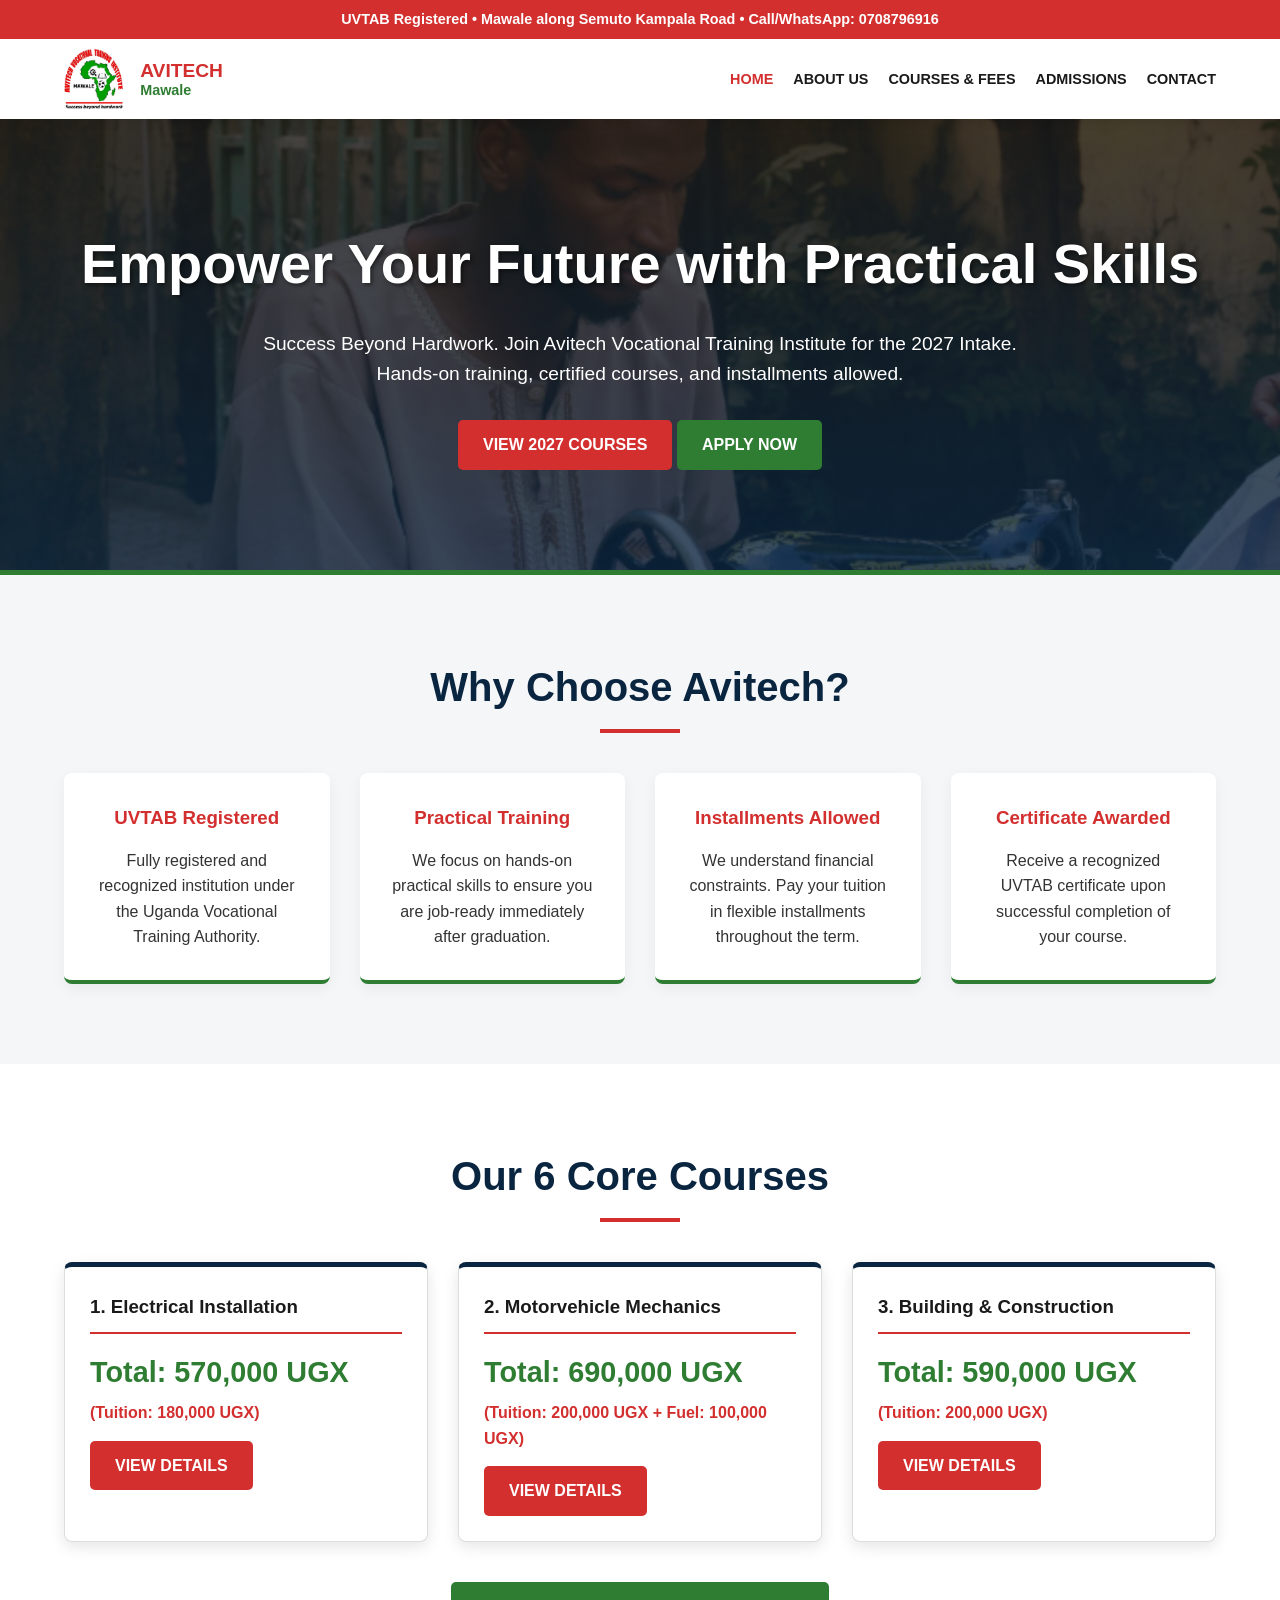
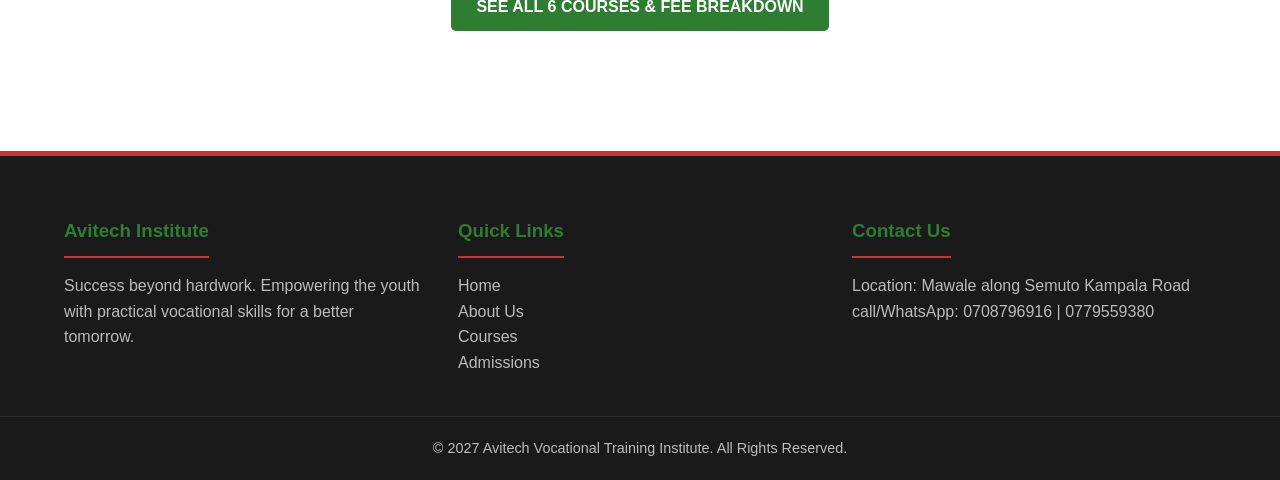
<file: index.html>
<!DOCTYPE html>
<html lang="en">
<head>
    <meta charset="UTF-8">
    <meta name="viewport" content="width=device-width, initial-scale=1.0">
    <title>Avitech Vocational Training Institute | Mawale</title>
    <link rel="stylesheet" href="style.css">
</head>
<body>
    <header>
        <div class="top-bar">
            UVTAB Registered • Mawale along Semuto Kampala Road • Call/WhatsApp: 0708796916
        </div>
        <div class="container nav-container">
            <div class="logo">
                
                <img src="image/logo.jpeg" alt="Avitech Logo">
                <div class="logo-text">AVITECH<span>Mawale</span></div>
            </div>
            <ul class="nav-links">
                <li><a href="index.html" class="active">Home</a></li>
                <li><a href="about.html">About Us</a></li>
                <li><a href="courses.html">Courses & Fees</a></li>
                <li><a href="admissions.html">Admissions</a></li>
                <li><a href="contact.html">Contact</a></li>
            </ul>
            <div class="hamburger"><span></span><span></span><span></span></div>
        </div>
    </header>

    <section class="hero">
        <div class="container">
            <h1>Empower Your Future with Practical Skills</h1>
            <p>Success Beyond Hardwork. Join Avitech Vocational Training Institute for the 2027 Intake. Hands-on training, certified courses, and installments allowed.</p>
            <a href="courses.html" class="btn btn-red">View 2027 Courses</a>
            <a href="contact.html" class="btn btn-green">Apply Now</a>
        </div>
    </section>

    <section class="features">
        <div class="container">
            <h2 class="section-title">Why Choose Avitech?</h2>
            <div class="features-grid">
                <div class="feature-card">
                    <h3>UVTAB Registered</h3>
                    <p>Fully registered and recognized institution under the Uganda Vocational Training Authority.</p>
                </div>
                <div class="feature-card">
                    <h3>Practical Training</h3>
                    <p>We focus on hands-on practical skills to ensure you are job-ready immediately after graduation.</p>
                </div>
                <div class="feature-card">
                    <h3>Installments Allowed</h3>
                    <p>We understand financial constraints. Pay your tuition in flexible installments throughout the term.</p>
                </div>
                <div class="feature-card">
                    <h3>Certificate Awarded</h3>
                    <p>Receive a recognized UVTAB certificate upon successful completion of your course.</p>
                </div>
            </div>
        </div>
    </section>

    <section class="courses-section">
        <div class="container">
            <h2 class="section-title">Our 6 Core Courses</h2>
            <div class="course-grid">
                <div class="course-card">
                    <div class="course-body">
                        <h3>1. Electrical Installation</h3>
                        <div class="price-tag">Total: 570,000 UGX</div>
                        <div class="price-details">(Tuition: 180,000 UGX)</div>
                        <a href="courses.html" class="btn btn-red">View Details</a>
                    </div>
                </div>
                <div class="course-card">
                    <div class="course-body">
                        <h3>2. Motorvehicle Mechanics</h3>
                        <div class="price-tag">Total: 690,000 UGX</div>
                        <div class="price-details">(Tuition: 200,000 UGX + Fuel: 100,000 UGX)</div>
                        <a href="courses.html" class="btn btn-red">View Details</a>
                    </div>
                </div>
                <div class="course-card">
                    <div class="course-body">
                        <h3>3. Building & Construction</h3>
                        <div class="price-tag">Total: 590,000 UGX</div>
                        <div class="price-details">(Tuition: 200,000 UGX)</div>
                        <a href="courses.html" class="btn btn-red">View Details</a>
                    </div>
                </div>
            </div>
            <div style="text-align: center; margin-top: 40px;">
                <a href="courses.html" class="btn btn-green">See All 6 Courses & Fee Breakdown</a>
            </div>
        </div>
    </section>

    <footer>
        <div class="container footer-grid">
            <div>
                <h3>Avitech Institute</h3>
                <p>Success beyond hardwork. Empowering the youth with practical vocational skills for a better tomorrow.</p>
            </div>
            <div>
                <h3>Quick Links</h3>
                <ul>
                    <li><a href="index.html">Home</a></li>
                    <li><a href="about.html">About Us</a></li>
                    <li><a href="courses.html">Courses</a></li>
                    <li><a href="admissions.html">Admissions</a></li>
                </ul>
            </div>
            <div>
                <h3>Contact Us</h3>
                <p>Location: Mawale along Semuto Kampala Road</p>
                <p>call/WhatsApp: 0708796916 | 0779559380</p>
            </div>
        </div>
        <div class="footer-bottom">
            <p>&copy; 2027 Avitech Vocational Training Institute. All Rights Reserved.</p>
        </div>
    </footer>
    <script src="script.js"></script>
</body>
</html>
</file>
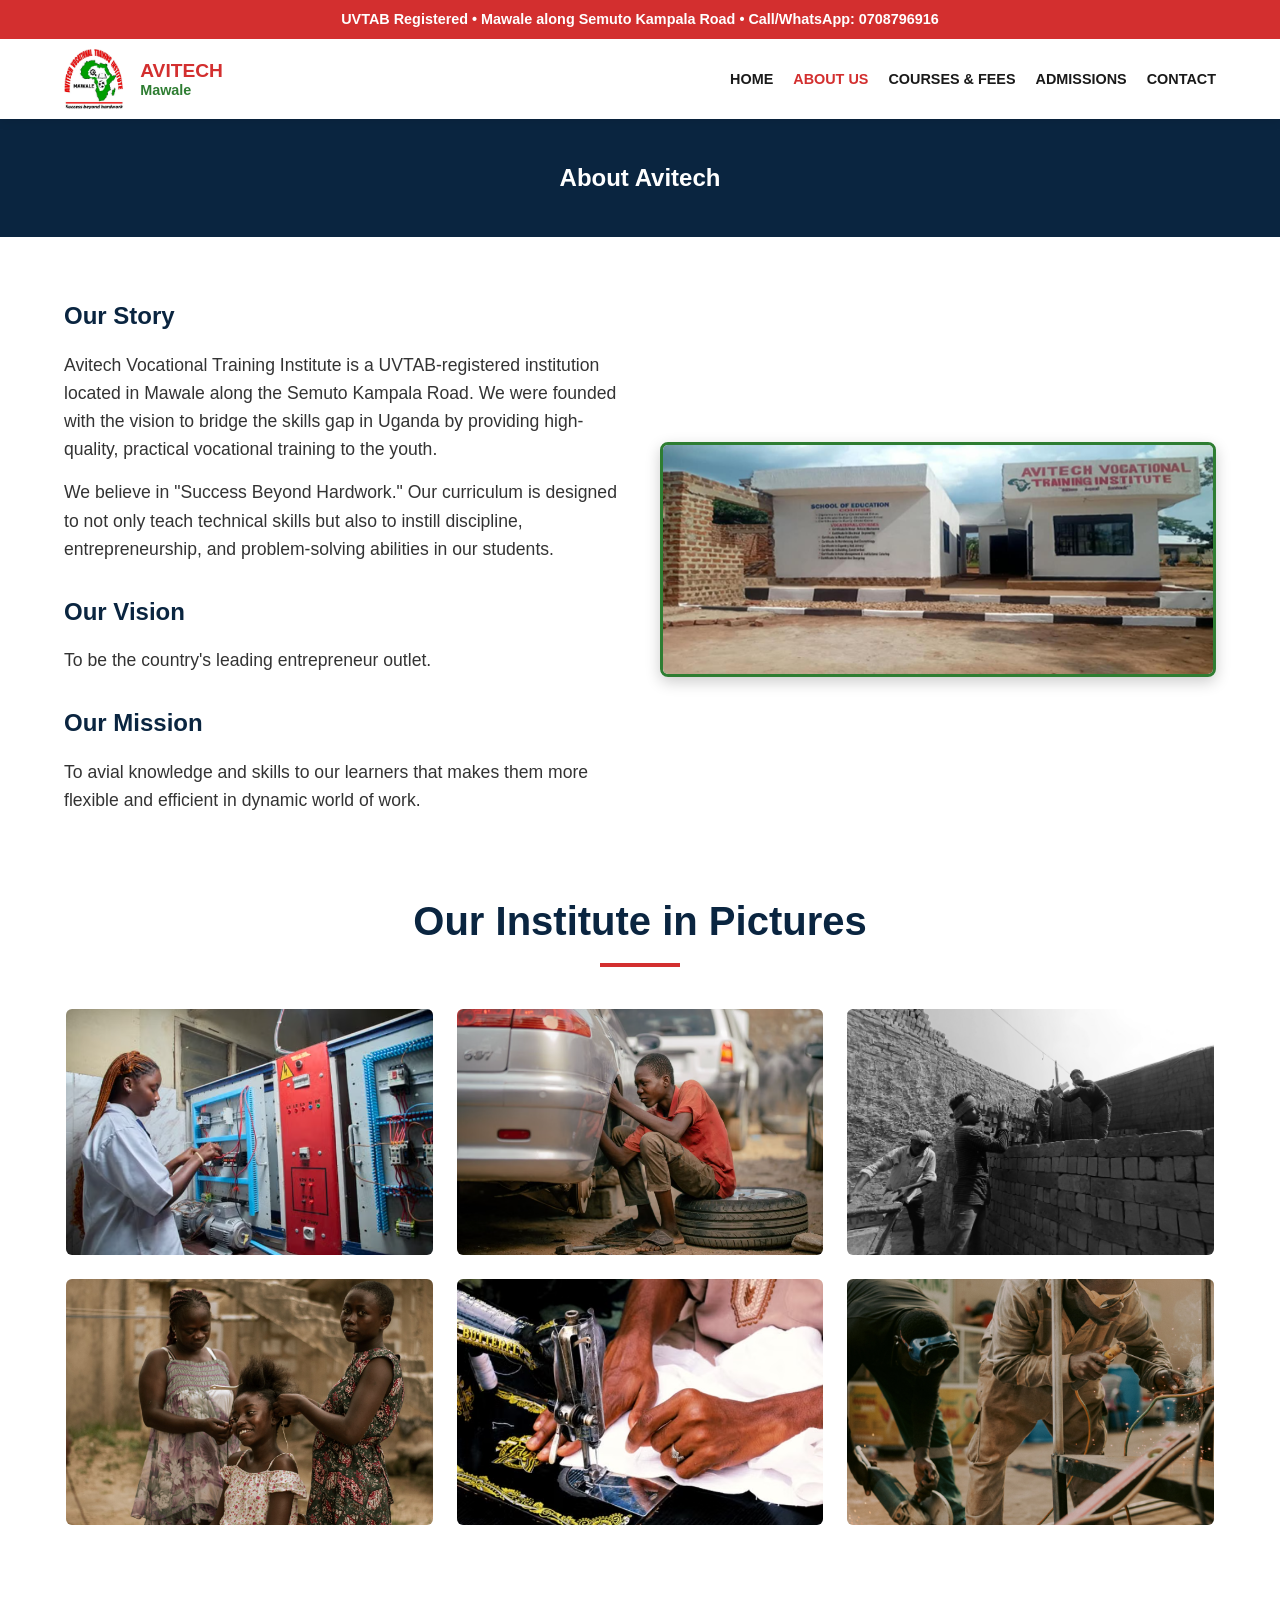
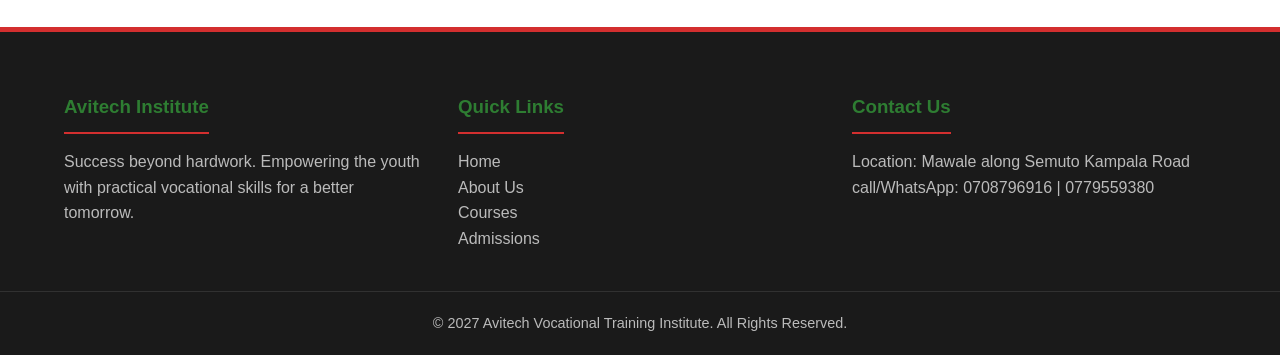
<file: about.html>
<!DOCTYPE html>
<html lang="en">
<head>
    <meta charset="UTF-8">
    <meta name="viewport" content="width=device-width, initial-scale=1.0">
    <title>About Us | Avitech</title>
    <link rel="stylesheet" href="style.css">
</head>
<body>
    <header>
        <div class="top-bar">UVTAB Registered • Mawale along Semuto Kampala Road • Call/WhatsApp: 0708796916</div>
        <div class="container nav-container">
            <div class="logo">
                <img src="image/logo.jpeg" alt="Avitech Logo">
                <div class="logo-text">AVITECH<span>Mawale</span></div>
            </div>
            <ul class="nav-links">
                <li><a href="index.html">Home</a></li>
                <li><a href="about.html" class="active">About Us</a></li>
                <li><a href="courses.html">Courses & Fees</a></li>
                <li><a href="admissions.html">Admissions</a></li>
                <li><a href="contact.html">Contact</a></li>
            </ul>
            <div class="hamburger"><span></span><span></span><span></span></div>
        </div>
    </header>

    <section style="background: var(--logo-blue); color: white; padding: 40px 0; text-align: center;">
        <div class="container"><h1 style="color: white; margin: 0;">About Avitech</h1></div>
    </section>

    <section style="padding: 60px 0;">
        <div class="container">
            <div class="about-grid">
                <div class="about-text">
                    <h2>Our Story</h2>
                    <p>Avitech Vocational Training Institute is a UVTAB-registered institution located in Mawale along the Semuto Kampala Road. We were founded with the vision to bridge the skills gap in Uganda by providing high-quality, practical vocational training to the youth.</p>
                    <p>We believe in "Success Beyond Hardwork." Our curriculum is designed to not only teach technical skills but also to instill discipline, entrepreneurship, and problem-solving abilities in our students.</p>
                    
                    <h2 style="margin-top: 30px;">Our Vision</h2>
                    <p>To be the country's leading entrepreneur outlet.</p>
                    
                    <h2 style="margin-top: 30px;">Our Mission</h2>
                    <p>To avial knowledge and skills to our learners that makes them more flexible and efficient in dynamic world of work.</p>
                </div>
                <div>
                    
                    <img src="image/avitech.png" alt="Avitech Institute" class="about-img">
                </div>
            </div>

            <h2 class="section-title" style="margin-top: 60px;">Our Institute in Pictures</h2>
            <div class="gallery">
                
                <img src="image/electric.png" alt="Electrical Workshop">
                <img src="image/motorvehicleMec.png" alt="Motorvehicle Mechanics">
                <img src="image/building.jpg" alt="Building and Construction">
                <img src="image/Hair-dressing.jpg" alt="Hair Dressing Class">
                <img src="image/tailoring.png" alt="Tailoring Workshop">
                <img src="image/welding.jpg" alt="Welding and Metal Fabrication">
            </div>
        </div>
    </section>

    <footer>
        <div class="container footer-grid">
            <div><h3>Avitech Institute</h3><p>Success beyond hardwork. Empowering the youth with practical vocational skills for a better tomorrow.</p></div>
            <div><h3>Quick Links</h3><ul><li><a href="index.html">Home</a></li><li><a href="about.html">About Us</a></li><li><a href="courses.html">Courses</a></li><li><a href="admissions.html">Admissions</a></li></ul></div>
            <div><h3>Contact Us</h3><p>Location: Mawale along Semuto Kampala Road</p><p>call/WhatsApp: 0708796916 | 0779559380</p></div>
        </div>
        <div class="footer-bottom"><p>&copy; 2027 Avitech Vocational Training Institute. All Rights Reserved.</p></div>
    </footer>
    <script src="script.js"></script>
</body>
</html>
</file>
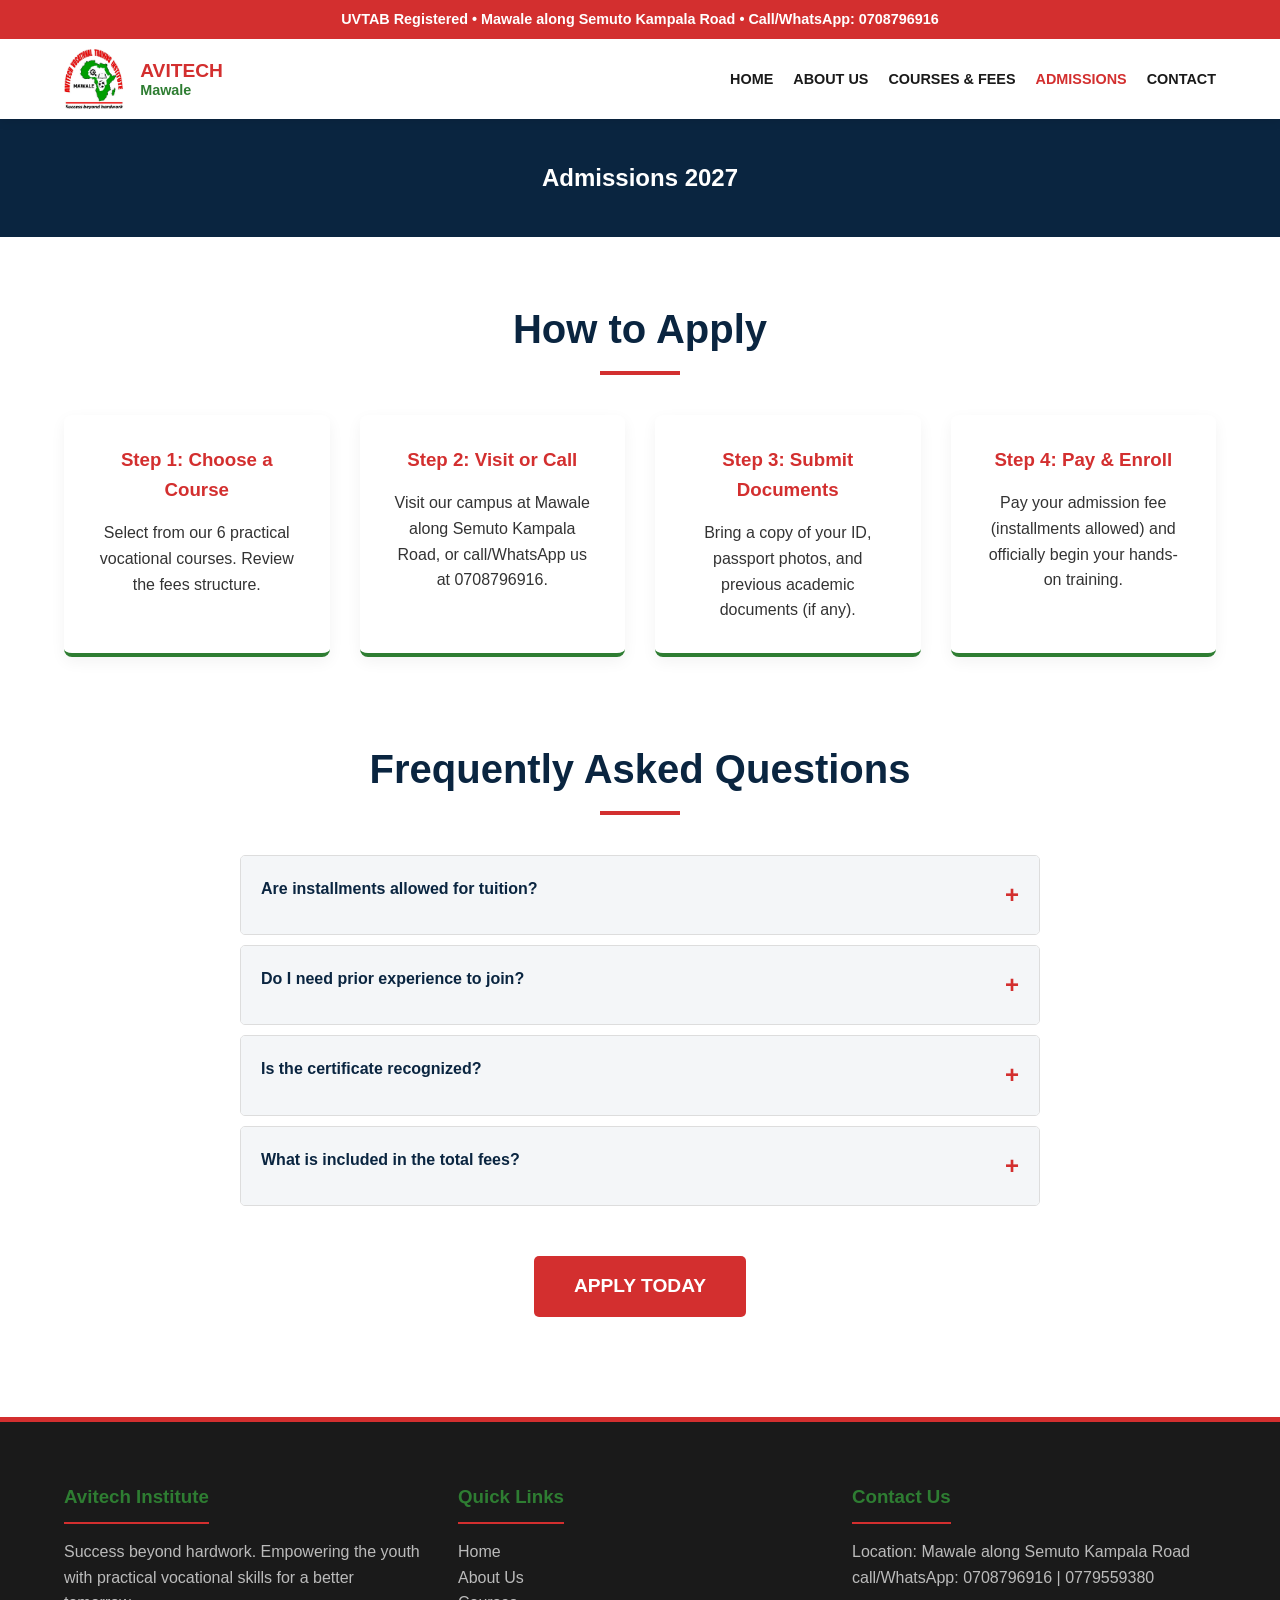
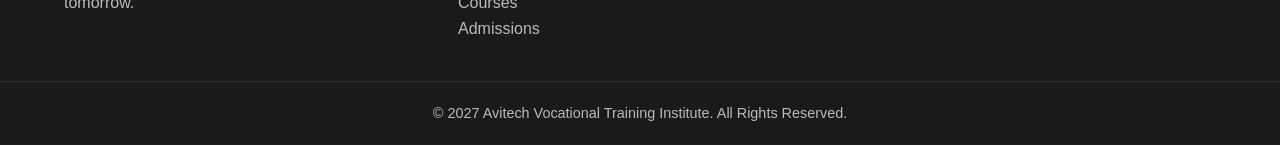
<file: admissions.html>
<!DOCTYPE html>
<html lang="en">
<head>
    <meta charset="UTF-8">
    <meta name="viewport" content="width=device-width, initial-scale=1.0">
    <title>Admissions | Avitech</title>
    <link rel="stylesheet" href="style.css">
</head>
<body>
    <header>
        <div class="top-bar">UVTAB Registered • Mawale along Semuto Kampala Road • Call/WhatsApp: 0708796916</div>
        <div class="container nav-container">
            <div class="logo"><img src="image/logo.jpeg" alt="Logo"><div class="logo-text">AVITECH<span>Mawale</span></div></div>
            <ul class="nav-links">
                <li><a href="index.html">Home</a></li>
                <li><a href="about.html">About Us</a></li>
                <li><a href="courses.html">Courses & Fees</a></li>
                <li><a href="admissions.html" class="active">Admissions</a></li>
                <li><a href="contact.html">Contact</a></li>
            </ul>
            <div class="hamburger"><span></span><span></span><span></span></div>
        </div>
    </header>

    <section style="background: var(--logo-blue); color: white; padding: 40px 0; text-align: center;">
        <div class="container"><h1 style="color: white; margin: 0;">Admissions 2027</h1></div>
    </section>

    <section style="padding: 60px 0;">
        <div class="container">
            <h2 class="section-title">How to Apply</h2>
            <div class="features-grid">
                <div class="feature-card">
                    <h3>Step 1: Choose a Course</h3>
                    <p>Select from our 6 practical vocational courses. Review the fees structure.</p>
                </div>
                <div class="feature-card">
                    <h3>Step 2: Visit or Call</h3>
                    <p>Visit our campus at Mawale along Semuto Kampala Road, or call/WhatsApp us at 0708796916.</p>
                </div>
                <div class="feature-card">
                    <h3>Step 3: Submit Documents</h3>
                    <p>Bring a copy of your ID, passport photos, and previous academic documents (if any).</p>
                </div>
                <div class="feature-card">
                    <h3>Step 4: Pay & Enroll</h3>
                    <p>Pay your admission fee (installments allowed) and officially begin your hands-on training.</p>
                </div>
            </div>

            <h2 class="section-title" style="margin-top: 80px;">Frequently Asked Questions</h2>
            <div class="faq-container">
                <div class="faq-item">
                    <div class="faq-question">Are installments allowed for tuition?</div>
                    <div class="faq-answer">Yes! We understand that education is an investment. Avitech allows students to pay their tuition in flexible installments. Please discuss a payment plan with our admissions office upon registration.</div>
                </div>
                <div class="faq-item">
                    <div class="faq-question">Do I need prior experience to join?</div>
                    <div class="faq-answer">No prior experience is required. Our courses are designed to take beginners from the ground up, focusing heavily on practical, hands-on training.</div>
                </div>
                <div class="faq-item">
                    <div class="faq-question">Is the certificate recognized?</div>
                    <div class="faq-answer">Absolutely. Avitech is UVTAB registered, meaning our certificates meet the national standards for vocational training in Uganda. They are recognized by employers across the country.</div>
                </div>
                <div class="faq-item">
                    <div class="faq-question">What is included in the total fees?</div>
                    <div class="faq-answer">The total fees include admission, examination, student ID, development, medical checkup, medical card, training materials, and overall administration costs. (Note: Motorvehicle mechanics has an extra 100,000 UGX for fuel).</div>
                </div>
            </div>
            
            <div style="text-align: center; margin-top: 50px;">
                <a href="contact.html" class="btn btn-red" style="font-size: 1.2rem; padding: 15px 40px;">Apply Today</a>
            </div>
        </div>
    </section>

    <footer>
        <div class="container footer-grid">
            <div><h3>Avitech Institute</h3><p>Success beyond hardwork. Empowering the youth with practical vocational skills for a better tomorrow.</p></div>
            <div><h3>Quick Links</h3><ul><li><a href="index.html">Home</a></li><li><a href="about.html">About Us</a></li><li><a href="courses.html">Courses</a></li><li><a href="admissions.html">Admissions</a></li></ul></div>
            <div><h3>Contact Us</h3><p>Location: Mawale along Semuto Kampala Road</p><p>call/WhatsApp: 0708796916 | 0779559380</p></div>
        </div>
        <div class="footer-bottom"><p>&copy; 2027 Avitech Vocational Training Institute. All Rights Reserved.</p></div>
    </footer>
    <script src="script.js"></script>
</body>
</html>
</file>
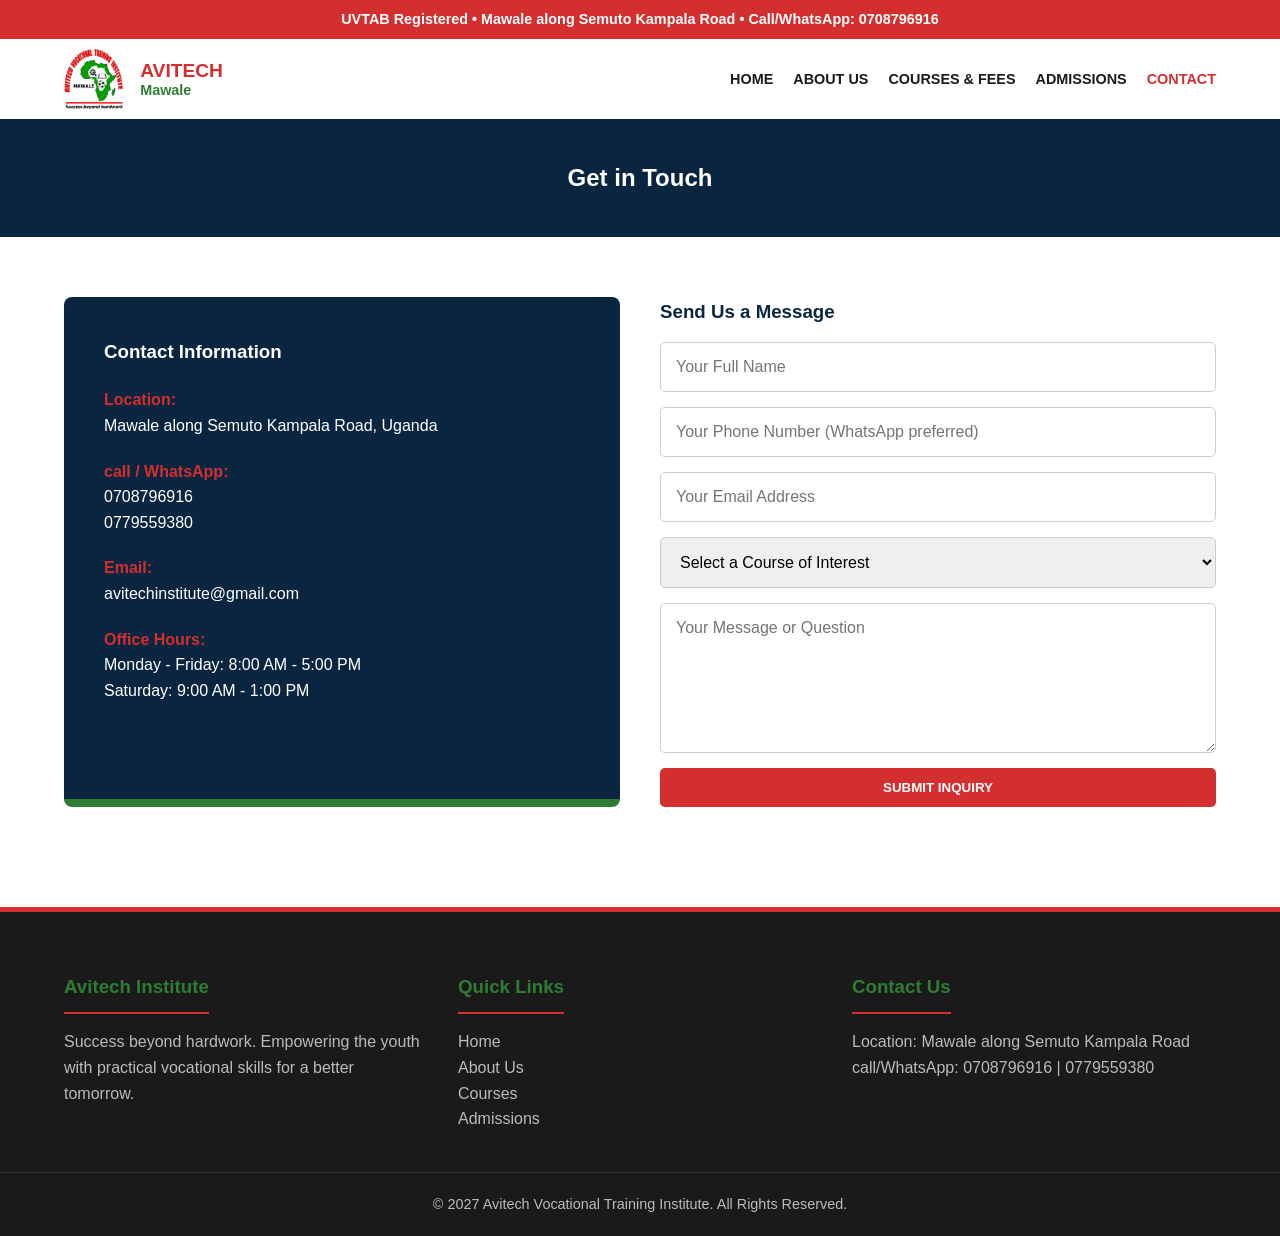
<file: contact.html>
<!DOCTYPE html>
<html lang="en">
<head>
    <meta charset="UTF-8">
    <meta name="viewport" content="width=device-width, initial-scale=1.0">
    <title>Contact Us | Avitech</title>
    <link rel="stylesheet" href="style.css">
</head>
<body>
    <header>
        <div class="top-bar">UVTAB Registered • Mawale along Semuto Kampala Road • Call/WhatsApp: 0708796916</div>
        <div class="container nav-container">
            <div class="logo"><img src="image/logo.jpeg" alt="Logo"><div class="logo-text">AVITECH<span>Mawale</span></div></div>
            <ul class="nav-links">
                <li><a href="index.html">Home</a></li>
                <li><a href="about.html">About Us</a></li>
                <li><a href="courses.html">Courses & Fees</a></li>
                <li><a href="admissions.html">Admissions</a></li>
                <li><a href="contact.html" class="active">Contact</a></li>
            </ul>
            <div class="hamburger"><span></span><span></span><span></span></div>
        </div>
    </header>

    <section style="background: var(--logo-blue); color: white; padding: 40px 0; text-align: center;">
        <div class="container"><h1 style="color: white; margin: 0;">Get in Touch</h1></div>
    </section>

    <section class="container contact-grid">
        <div class="contact-info">
            <h3>Contact Information</h3>
            <p style="margin-top: 20px;"><strong>Location:</strong><br> Mawale along Semuto Kampala Road, Uganda</p>
            <p style="margin-top: 20px;"><strong>call / WhatsApp:</strong><br> 0708796916 <br>0779559380</p>
            <p style="margin-top: 20px;"><strong>Email:</strong><br> avitechinstitute@gmail.com</p>
            <p style="margin-top: 20px;"><strong>Office Hours:</strong><br> Monday - Friday: 8:00 AM - 5:00 PM<br> Saturday: 9:00 AM - 1:00 PM</p>
        </div>

        <div class="contact-form">
            <h3>Send Us a Message</h3>
            <form id="contactForm">
                <input type="text" placeholder="Your Full Name" required>
                <input type="tel" placeholder="Your Phone Number (WhatsApp preferred)" required>
                <input type="email" placeholder="Your Email Address" required>
                <select required>
                    <option value="" disabled selected>Select a Course of Interest</option>
                    <option value="electrical">Electrical Installation</option>
                    <option value="motor">Motorvehicle Mechanics</option>
                    <option value="building">Building & Construction</option>
                    <option value="hair">Hair Dressing</option>
                    <option value="tailoring">Tailoring</option>
                    <option value="welding">Welding & Metal Fabrication</option>
                    <option value="general">General Inquiry</option>
                </select>
                <textarea placeholder="Your Message or Question" required></textarea>
                <button type="submit" class="btn btn-red">Submit Inquiry</button>
            </form>
        </div>
    </section>

    <footer>
        <div class="container footer-grid">
            <div><h3>Avitech Institute</h3><p>Success beyond hardwork. Empowering the youth with practical vocational skills for a better tomorrow.</p></div>
            <div><h3>Quick Links</h3><ul><li><a href="index.html">Home</a></li><li><a href="about.html">About Us</a></li><li><a href="courses.html">Courses</a></li><li><a href="admissions.html">Admissions</a></li></ul></div>
            <div><h3>Contact Us</h3><p>Location: Mawale along Semuto Kampala Road</p><p>call/WhatsApp: 0708796916 | 0779559380</p></div>
        </div>
        <div class="footer-bottom"><p>&copy; 2027 Avitech Vocational Training Institute. All Rights Reserved.</p></div>
    </footer>
    <script src="script.js"></script>
</body>
</html>
</file>
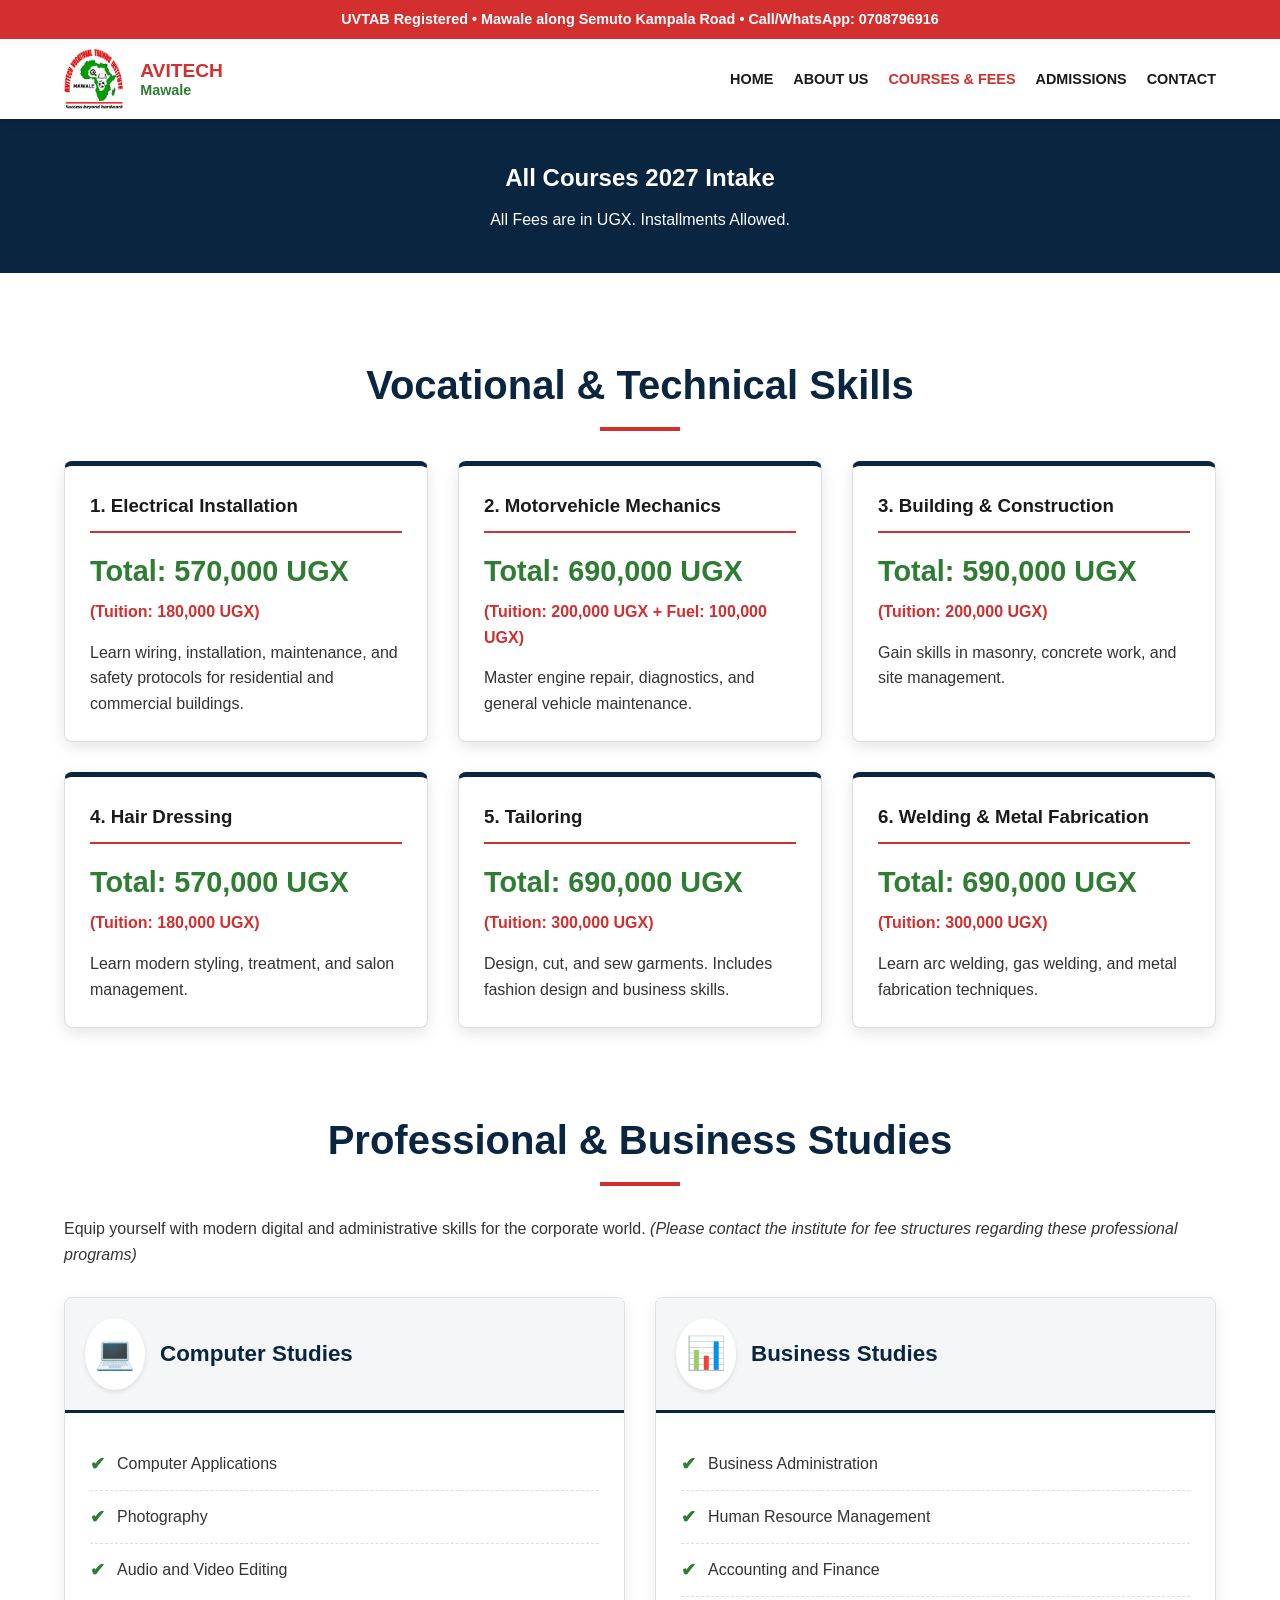
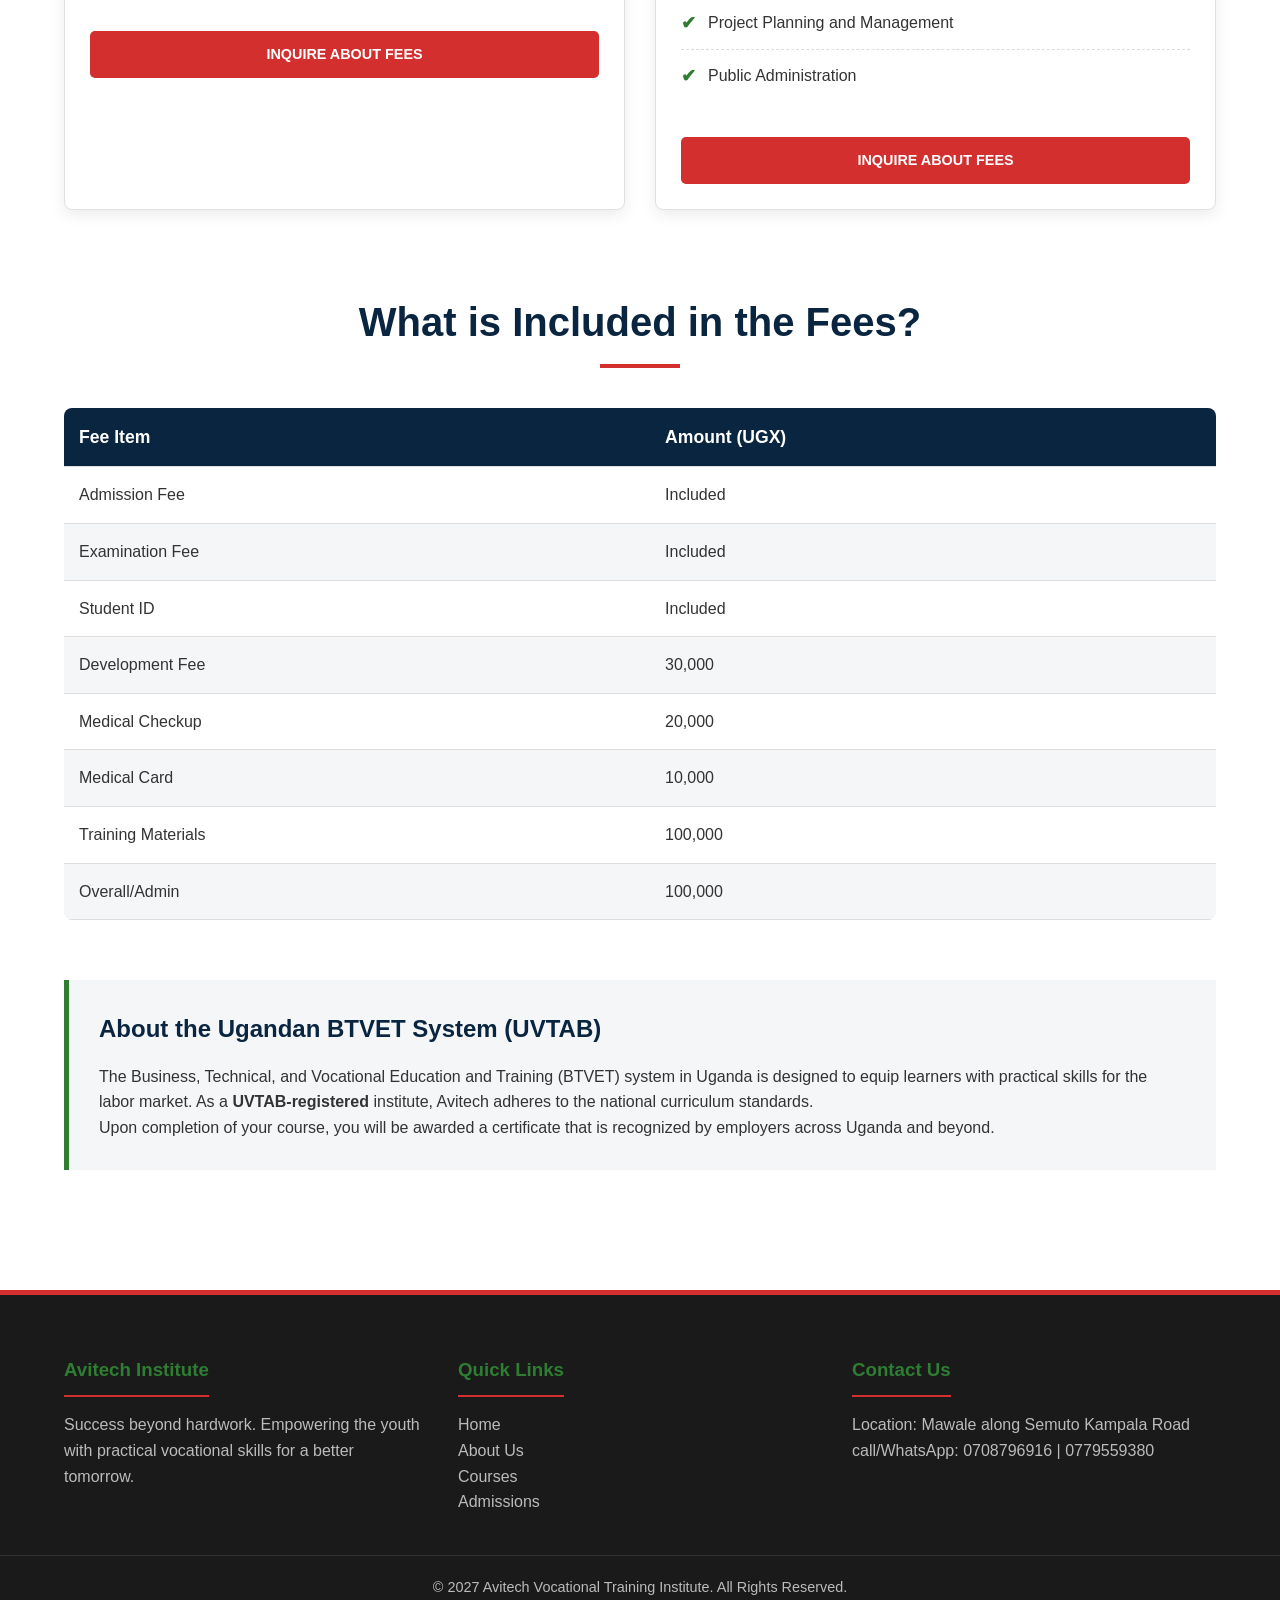
<file: courses.html>
<!DOCTYPE html>
<html lang="en">
<head>
    <meta charset="UTF-8">
    <meta name="viewport" content="width=device-width, initial-scale=1.0">
    <title>Courses & Fees | Avitech</title>
    <link rel="stylesheet" href="style.css">
</head>
<body>
    <header>
        <div class="top-bar">UVTAB Registered • Mawale along Semuto Kampala Road • Call/WhatsApp: 0708796916</div>
        <div class="container nav-container">
            <div class="logo"><img src="image/logo.jpeg" alt="Logo"><div class="logo-text">AVITECH<span>Mawale</span></div></div>
            <ul class="nav-links">
                <li><a href="index.html">Home</a></li>
                <li><a href="about.html">About Us</a></li>
                <li><a href="courses.html" class="active">Courses & Fees</a></li>
                <li><a href="admissions.html">Admissions</a></li>
                <li><a href="contact.html">Contact</a></li>
            </ul>
            <div class="hamburger"><span></span><span></span><span></span></div>
        </div>
    </header>

    <section style="background: var(--logo-blue); color: white; padding: 40px 0; text-align: center;">
        <div class="container">
            <h1 style="color: white; margin: 0;">All Courses 2027 Intake</h1>
            <p style="margin-top: 10px;">All Fees are in UGX. Installments Allowed.</p>
        </div>
    </section>

    <section class="courses-section">
        <div class="container">
            <h2 class="section-title" style="text-align: center; margin-bottom: 30px;">Vocational & Technical Skills</h2>
            <div class="course-grid">
                <div class="course-card">
                    <div class="course-body">
                        <h3>1. Electrical Installation</h3>
                        <div class="price-tag">Total: 570,000 UGX</div>
                        <div class="price-details">(Tuition: 180,000 UGX)</div>
                        <p>Learn wiring, installation, maintenance, and safety protocols for residential and commercial buildings.</p>
                    </div>
                </div>
                <div class="course-card">
                    <div class="course-body">
                        <h3>2. Motorvehicle Mechanics</h3>
                        <div class="price-tag">Total: 690,000 UGX</div>
                        <div class="price-details">(Tuition: 200,000 UGX + Fuel: 100,000 UGX)</div>
                        <p>Master engine repair, diagnostics, and general vehicle maintenance.</p>
                    </div>
                </div>
                <div class="course-card">
                    <div class="course-body">
                        <h3>3. Building & Construction</h3>
                        <div class="price-tag">Total: 590,000 UGX</div>
                        <div class="price-details">(Tuition: 200,000 UGX)</div>
                        <p>Gain skills in masonry, concrete work, and site management.</p>
                    </div>
                </div>
                <div class="course-card">
                    <div class="course-body">
                        <h3>4. Hair Dressing</h3>
                        <div class="price-tag">Total: 570,000 UGX</div>
                        <div class="price-details">(Tuition: 180,000 UGX)</div>
                        <p>Learn modern styling, treatment, and salon management.</p>
                    </div>
                </div>
                <div class="course-card">
                    <div class="course-body">
                        <h3>5. Tailoring</h3>
                        <div class="price-tag">Total: 690,000 UGX</div>
                        <div class="price-details">(Tuition: 300,000 UGX)</div>
                        <p>Design, cut, and sew garments. Includes fashion design and business skills.</p>
                    </div>
                </div>
                <div class="course-card">
                    <div class="course-body">
                        <h3>6. Welding & Metal Fabrication</h3>
                        <div class="price-tag">Total: 690,000 UGX</div>
                        <div class="price-details">(Tuition: 300,000 UGX)</div>
                        <p>Learn arc welding, gas welding, and metal fabrication techniques.</p>
                    </div>
                </div>
            </div>

            
            <h2 class="section-title" style="text-align: center; margin-top: 80px; margin-bottom: 30px;">Professional & Business Studies</h2>
            <p style="margin-bottom: 30px; color: var(--text-main);">Equip yourself with modern digital and administrative skills for the corporate world. <em>(Please contact the institute for fee structures regarding these professional programs)</em></p>
            
            <div class="professional-grid">
                <!-- Computer Studies -->
                <div class="pro-card">
                    <div class="pro-card-header">
                        <span class="pro-icon">💻</span>
                        <h3>Computer Studies</h3>
                    </div>
                    <div class="pro-card-body">
                        <ul class="pro-list">
                            <li>Computer Applications</li>
                            <li>Photography</li>
                            <li>Audio and Video Editing</li>
                        </ul>
                        <a href="contact.html" class="btn btn-red" style="margin-top: 15px; width: 100%; font-size: 0.9rem;">Inquire About Fees</a>
                    </div>
                </div>

                <!-- Business Studies -->
                <div class="pro-card">
                    <div class="pro-card-header">
                        <span class="pro-icon">📊</span>
                        <h3>Business Studies</h3>
                    </div>
                    <div class="pro-card-body">
                        <ul class="pro-list">
                            <li>Business Administration</li>
                            <li>Human Resource Management</li>
                            <li>Accounting and Finance</li>
                            <li>Project Planning and Management</li>
                            <li>Public Administration</li>
                        </ul>
                        <a href="contact.html" class="btn btn-red" style="margin-top: 15px; width: 100%; font-size: 0.9rem;">Inquire About Fees</a>
                    </div>
                </div>
            </div>
            

            <h2 class="section-title" style="margin-top: 80px;">What is Included in the Fees?</h2>
            <div class="table-responsive">
                <table>
                    <thead>
                        <tr><th>Fee Item</th><th>Amount (UGX)</th></tr>
                    </thead>
                    <tbody>
                        <tr><td>Admission Fee</td><td>Included</td></tr>
                        <tr><td>Examination Fee</td><td>Included</td></tr>
                        <tr><td>Student ID</td><td>Included</td></tr>
                        <tr><td>Development Fee</td><td>30,000</td></tr>
                        <tr><td>Medical Checkup</td><td>20,000</td></tr>
                        <tr><td>Medical Card</td><td>10,000</td></tr>
                        <tr><td>Training Materials</td><td>100,000</td></tr>
                        <tr><td>Overall/Admin</td><td>100,000</td></tr>
                    </tbody>
                </table>
            </div>

            <div style="margin-top: 60px; background: var(--gray-bg); padding: 30px; border-left: 5px solid var(--logo-green);">
                <h2>About the Ugandan BTVET System (UVTAB)</h2>
                <p>The Business, Technical, and Vocational Education and Training (BTVET) system in Uganda is designed to equip learners with practical skills for the labor market. As a <strong>UVTAB-registered</strong> institute, Avitech adheres to the national curriculum standards.</p>
                <p>Upon completion of your course, you will be awarded a certificate that is recognized by employers across Uganda and beyond.</p>
            </div>
        </div>
    </section>

    <footer>
        <div class="container footer-grid">
            <div><h3>Avitech Institute</h3><p>Success beyond hardwork. Empowering the youth with practical vocational skills for a better tomorrow.</p></div>
            <div><h3>Quick Links</h3><ul><li><a href="index.html">Home</a></li><li><a href="about.html">About Us</a></li><li><a href="courses.html">Courses</a></li><li><a href="admissions.html">Admissions</a></li></ul></div>
            <div><h3>Contact Us</h3><p>Location: Mawale along Semuto Kampala Road</p><p>call/WhatsApp: 0708796916 | 0779559380</p></div>
        </div>
        <div class="footer-bottom"><p>&copy; 2027 Avitech Vocational Training Institute. All Rights Reserved.</p></div>
    </footer>
    <script src="script.js"></script>
</body>
</html>
</file>
<file: style.css>
/* --- AVITECH LOGO COLOR PALETTE --- */
:root {
    --logo-red: #D32F2F;     
    --logo-green: #2E7D32;   
    --logo-blue: #0A2540;    
    --logo-black: #1A1A1A;   
    --white: #ffffff;
    --gray-bg: #f4f6f8;
    --text-main: #333333;
    --transition: all 0.3s ease;
}

/* --- RESET & BASE --- */
* {
    margin: 0;
    padding: 0;
    box-sizing: border-box;
    font-family: 'Segoe UI', Tahoma, Geneva, Verdana, sans-serif;
}

body {
    color: var(--text-main);
    line-height: 1.6;
    background-color: var(--white);
}

a { text-decoration: none; color: inherit; }
ul { list-style: none; }

.container {
    width: 90%;
    max-width: 1200px;
    margin: 0 auto;
}
/* --- PROFESSIONAL & BUSINESS COURSES (NEW) --- */
.professional-grid {
    display: grid;
    grid-template-columns: repeat(auto-fit, minmax(300px, 1fr));
    gap: 30px;
    margin-top: 20px;
}

.pro-card {
    background: var(--white);
    border-radius: 8px;
    box-shadow: 0 5px 15px rgba(0,0,0,0.08);
    border: 1px solid #e0e0e0;
    transition: var(--transition);
    display: flex;
    flex-direction: column;
}

.pro-card:hover {
    transform: translateY(-5px);
    box-shadow: 0 10px 25px rgba(0,0,0,0.12);
    border-color: var(--logo-green);
}

.pro-card-header {
    background-color: var(--gray-bg);
    padding: 20px;
    border-bottom: 3px solid var(--logo-blue);
    border-radius: 8px 8px 0 0;
    display: flex;
    align-items: center;
    gap: 15px;
}

.pro-card-header h3 {
    margin: 0;
    color: var(--logo-blue);
    font-size: 1.4rem;
}

.pro-icon {
    font-size: 2rem;
    background: var(--white);
    padding: 10px;
    border-radius: 50%;
    box-shadow: 0 2px 5px rgba(0,0,0,0.1);
    display: flex;
    align-items: center;
    justify-content: center;
}

.pro-card-body {
    padding: 25px;
    flex-grow: 1;
    display: flex;
    flex-direction: column;
}

.pro-list {
    list-style: none;
    padding: 0;
    margin: 0 0 20px 0;
}

.pro-list li {
    padding: 12px 0;
    border-bottom: 1px dashed #ddd;
    color: var(--text-main);
    font-weight: 500;
    display: flex;
    align-items: center;
}

.pro-list li::before {
    content: '✔';
    color: var(--logo-green);
    margin-right: 12px;
    font-weight: bold;
    font-size: 1.1rem;
}

.pro-list li:last-child {
    border-bottom: none;
}

/* Ensure buttons in professional cards stretch to bottom */
.pro-card-body .btn {
    margin-top: auto;
}


/* --- TYPOGRAPHY --- */
h1, h2, h3, h4 { color: var(--logo-blue); margin-bottom: 15px; }

.section-title {
    text-align: center;
    font-size: 2.5rem;
    margin-bottom: 40px;
    position: relative;
}
.section-title::after {
    content: '';
    display: block;
    width: 80px;
    height: 4px;
    background: var(--logo-red);
    margin: 10px auto 0;
}

/* --- BUTTONS --- */
.btn {
    display: inline-block;
    padding: 12px 25px;
    border-radius: 5px;
    font-weight: bold;
    text-transform: uppercase;
    cursor: pointer;
    transition: var(--transition);
    border: none;
    text-align: center;
}
.btn-red { background-color: var(--logo-red); color: var(--white); }
.btn-red:hover { background-color: #b71c1c; }
.btn-green { background-color: var(--logo-green); color: var(--white); }
.btn-green:hover { background-color: #1b5e20; }

/* --- HEADER & NAVIGATION --- */
header {
    background-color: var(--white);
    box-shadow: 0 2px 10px rgba(0,0,0,0.1);
    position: sticky;
    top: 0;
    z-index: 1000;
}

.top-bar {
    background-color: var(--logo-red);
    color: var(--white);
    text-align: center;
    padding: 8px;
    font-size: 0.9rem;
    font-weight: bold;
}

.nav-container {
    display: flex;
    justify-content: space-between;
    align-items: center;
    padding: 10px 0;
}

.logo { display: flex; align-items: center; gap: 15px; }
.logo img { height: 60px; width: auto; border-radius: 5px; }
.logo-text {
    font-size: 1.2rem;
    font-weight: 900;
    color: var(--logo-red);
    line-height: 1.2;
}
.logo-text span { color: var(--logo-green); display: block; font-size: 0.9rem;}

.nav-links { display: flex; gap: 20px; }
.nav-links a {
    font-weight: 700;
    color: var(--logo-black);
    transition: var(--transition);
    text-transform: uppercase;
    font-size: 0.9rem;
}
.nav-links a:hover, .nav-links a.active { color: var(--logo-red); }

.hamburger { display: none; cursor: pointer; flex-direction: column; gap: 5px; }
.hamburger span { width: 30px; height: 3px; background-color: var(--logo-green); transition: var(--transition); }

/* --- HERO SECTION --- */
.hero {
    background: linear-gradient(rgba(26, 26, 26, 0.8), rgba(10, 37, 64, 0.8)), url('image/hero.png') center/cover;
    color: var(--white);
    padding: 100px 0;
    text-align: center;
    border-bottom: 5px solid var(--logo-green);
}
.hero h1 { color: var(--white); font-size: 3.5rem; margin-bottom: 20px; text-shadow: 2px 2px 4px rgba(0,0,0,0.5); }
.hero p { font-size: 1.2rem; max-width: 800px; margin: 0 auto 30px; }

/* --- FEATURES --- */
.features { padding: 80px 0; background-color: var(--gray-bg); }
.features-grid { display: grid; grid-template-columns: repeat(auto-fit, minmax(250px, 1fr)); gap: 30px; }
.feature-card {
    background: var(--white);
    padding: 30px;
    border-radius: 8px;
    text-align: center;
    box-shadow: 0 5px 15px rgba(0,0,0,0.05);
    border-bottom: 4px solid var(--logo-green);
    transition: var(--transition);
}
.feature-card:hover { transform: translateY(-5px); box-shadow: 0 8px 25px rgba(0,0,0,0.1); }
.feature-card h3 { color: var(--logo-red); }

/* --- COURSES & FEES --- */
.courses-section { padding: 80px 0; }
.course-grid { display: grid; grid-template-columns: repeat(auto-fit, minmax(320px, 1fr)); gap: 30px; }
.course-card {
    background: var(--white);
    border-radius: 8px;
    overflow: hidden;
    box-shadow: 0 5px 15px rgba(0,0,0,0.1);
    border: 1px solid #ddd;
    border-top: 5px solid var(--logo-blue);
}
.course-body { padding: 25px; }
.course-body h3 { color: var(--logo-black); border-bottom: 2px solid var(--logo-red); padding-bottom: 10px; margin-bottom: 15px;}
.price-tag { font-size: 1.8rem; font-weight: 900; color: var(--logo-green); margin-bottom: 5px; }
.price-details { font-size: 1rem; color: var(--logo-red); font-weight: bold; margin-bottom: 15px; }

/* --- TABLES (Fees Breakdown) --- */
.table-responsive { overflow-x: auto; margin-top: 40px;}
table { width: 100%; border-collapse: collapse; background: var(--white); border-radius: 8px; overflow: hidden;}
th, td { padding: 15px; text-align: left; border-bottom: 1px solid #ddd; }
th { background-color: var(--logo-blue); color: var(--white); font-size: 1.1rem;}
tr:nth-child(even) { background-color: var(--gray-bg); }

/* --- ABOUT US --- */
.about-grid { display: grid; grid-template-columns: 1fr 1fr; gap: 40px; align-items: center; margin-bottom: 60px; }
.about-text p { margin-bottom: 15px; font-size: 1.1rem; }
.about-img { width: 100%; border-radius: 8px; box-shadow: 0 5px 15px rgba(0,0,0,0.2); border: 3px solid var(--logo-green);}
.gallery { display: grid; grid-template-columns: repeat(auto-fit, minmax(300px, 1fr)); gap: 20px; }
.gallery img { width: 100%; height: 250px; object-fit: cover; border-radius: 8px; transition: var(--transition); border: 2px solid transparent;}
.gallery img:hover { transform: scale(1.03); border-color: var(--logo-red); }

/* --- CONTACT --- */
.contact-grid { display: grid; grid-template-columns: 1fr 1fr; gap: 40px; padding: 60px 0; }
.contact-info { background: var(--logo-blue); color: var(--white); padding: 40px; border-radius: 8px; border-bottom: 8px solid var(--logo-green);}
.contact-info h3 { color: var(--white); }
.contact-info strong { color: var(--logo-red); }
.contact-form form { display: flex; flex-direction: column; gap: 15px; }
.contact-form input, .contact-form textarea, .contact-form select {
    width: 100%; padding: 15px; border: 1px solid #ccc; border-radius: 5px; font-family: inherit; font-size: 1rem;
}
.contact-form input:focus, .contact-form textarea:focus { outline: none; border-color: var(--logo-red); }
.contact-form textarea { height: 150px; resize: vertical; }

/* --- FAQ --- */
.faq-container { max-width: 800px; margin: 40px auto; }
.faq-item { border: 1px solid #ddd; margin-bottom: 10px; border-radius: 5px; overflow: hidden;}
.faq-question { padding: 20px; background: var(--gray-bg); cursor: pointer; font-weight: bold; display: flex; justify-content: space-between; color: var(--logo-blue);}
.faq-answer { max-height: 0; overflow: hidden; transition: max-height 0.3s ease; padding: 0 20px; background: var(--white);}
.faq-item.active .faq-answer { max-height: 200px; padding: 20px; border-top: 1px solid #ddd;}
.faq-question::after { content: '+'; color: var(--logo-red); font-size: 1.5rem; font-weight: bold;}
.faq-item.active .faq-question::after { content: '-'; }

/* --- FOOTER --- */
footer { background: var(--logo-black); color: var(--white); padding: 60px 0 20px; margin-top: 40px; border-top: 5px solid var(--logo-red);}
.footer-grid { display: grid; grid-template-columns: repeat(auto-fit, minmax(250px, 1fr)); gap: 30px; margin-bottom: 40px; }
.footer-grid h3 { color: var(--logo-green); border-bottom: 2px solid var(--logo-red); padding-bottom: 10px; display: inline-block; }
.footer-grid p, .footer-grid a { color: #bbb; }
.footer-grid a:hover { color: var(--logo-red); }
.footer-bottom { text-align: center; padding-top: 20px; border-top: 1px solid rgba(255,255,255,0.1); color: #bbb; font-size: 0.9rem; }

/* --- RESPONSIVE MEDIA QUERIES --- */
@media (max-width: 900px) {
    .nav-links {
        display: none; flex-direction: column; position: absolute; top: 100%; left: 0; width: 100%;
        background: var(--white); padding: 20px; box-shadow: 0 5px 10px rgba(0,0,0,0.1); text-align: center;
    }
    .nav-links.active { display: flex; }
    .hamburger { display: flex; }
    .hero h1 { font-size: 2.2rem; }
    .about-grid, .contact-grid { grid-template-columns: 1fr; }
    .logo img { height: 45px; }
    .logo-text { font-size: 1rem; }
}
</file>
